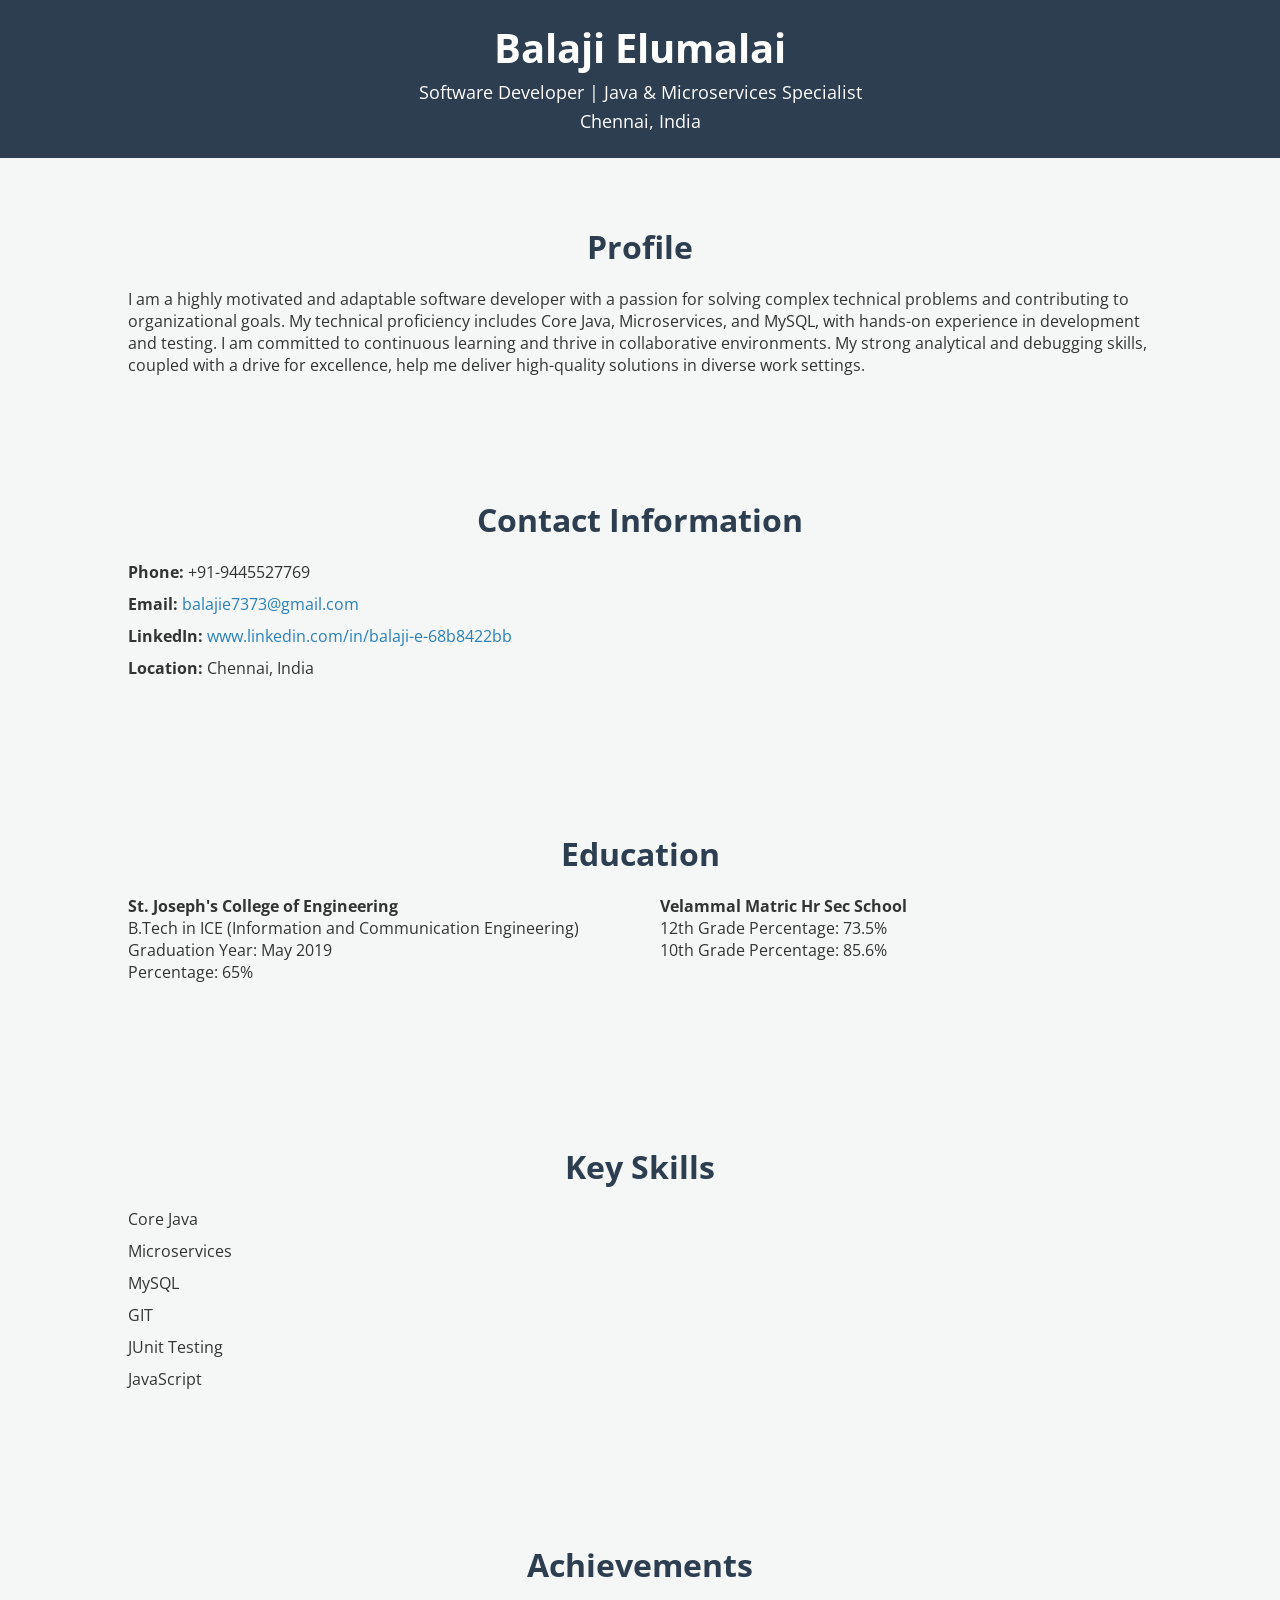
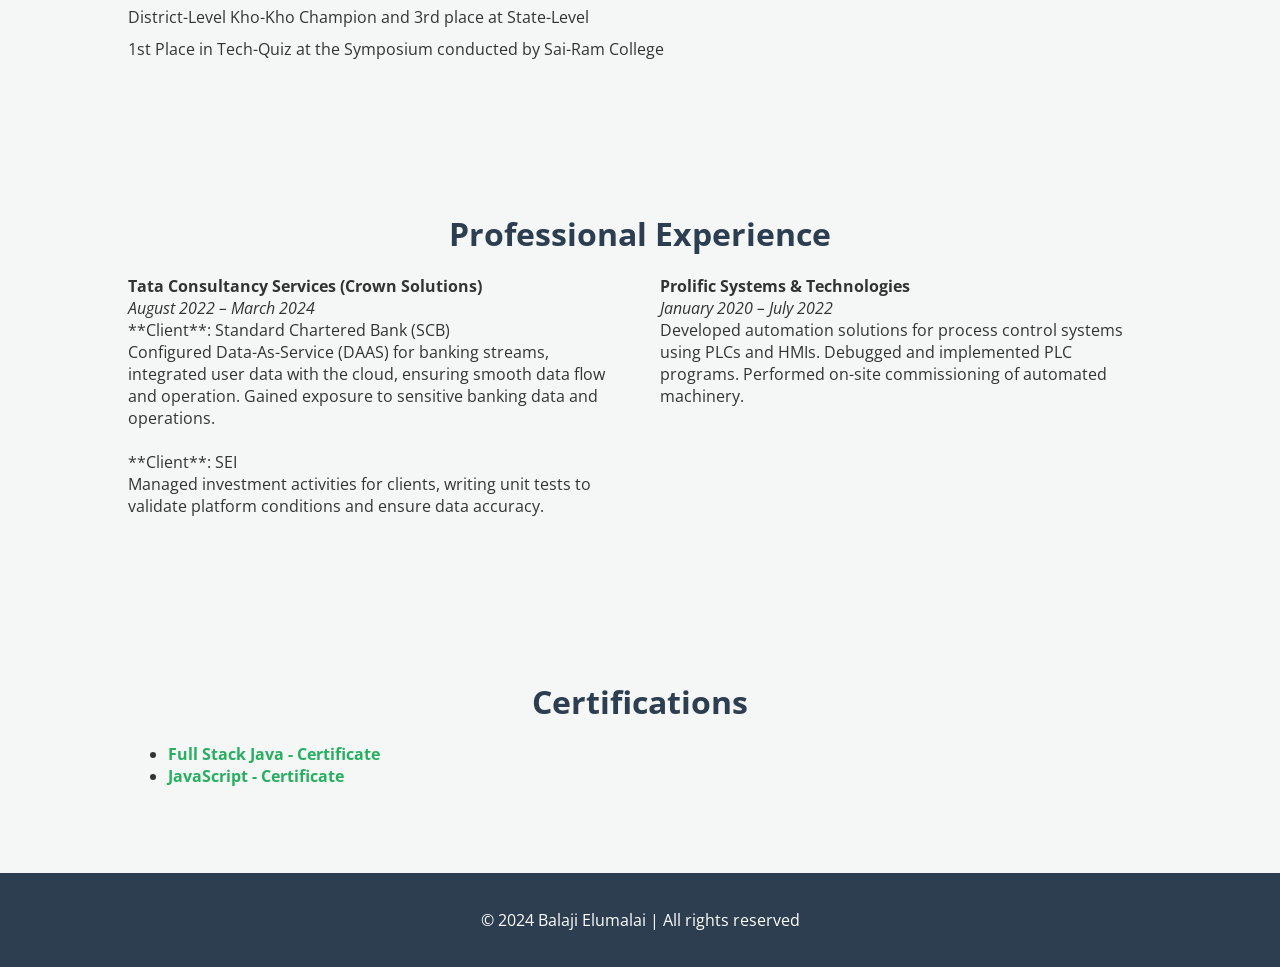
<file: Portfolio.html>
<!DOCTYPE html>
<html lang="en">
<head>
    <meta charset="UTF-8">
    <meta name="viewport" content="width=device-width, initial-scale=1.0">
    <meta name="description" content="Digital Portfolio of Balaji Elumalai">
    <title>Balaji Elumalai | Portfolio</title>
    <link href="https://fonts.googleapis.com/css2?family=Roboto:wght@400;500&family=Open+Sans:wght@400;600&display=swap" rel="stylesheet">
    <style>
        body {
            font-family: 'Open Sans', sans-serif;
            margin: 0;
            padding: 0;
            background-color: #f4f7f6;
            color: #333;
        }
        header {
            background-color: #2C3E50;
            color: white;
            padding: 20px 0;
            text-align: center;
        }
        header h1 {
            margin: 0;
            font-size: 2.5em;
        }
        header p {
            margin: 5px 0;
            font-size: 1.1em;
        }
        .container {
            width: 80%;
            margin: 0 auto;
        }
        section {
            padding: 40px 0;
        }
        section h2 {
            text-align: center;
            font-size: 2em;
            margin-bottom: 20px;
            color: #2C3E50;
        }
        .contact-info, .education, .skills, .experience, .achievements, .certifications {
            margin-bottom: 30px;
        }
        .contact-info ul, .education ul, .skills ul, .experience ul, .achievements ul {
            list-style-type: none;
            padding-left: 0;
        }
        .contact-info li, .education li, .skills li, .experience li, .achievements li {
            margin-bottom: 10px;
        }
        .contact-info a {
            color: #2980B9;
            text-decoration: none;
        }
        .contact-info a:hover {
            text-decoration: underline;
        }
        .certifications a {
            color: #27AE60;
            text-decoration: none;
            font-weight: bold;
        }
        .certifications a:hover {
            text-decoration: underline;
        }
        .experience ul, .education ul {
            display: flex;
            justify-content: space-between;
            flex-wrap: wrap;
        }
        .experience li, .education li {
            width: 48%;
        }
        footer {
            text-align: center;
            padding: 20px;
            background-color: #2C3E50;
            color: white;
        }
    </style>
</head>
<body>

    <header>
        <div class="container">
            <h1>Balaji Elumalai</h1>
            <p>Software Developer | Java & Microservices Specialist</p>
            <p>Chennai, India</p>
        </div>
    </header>

    <div class="container">
        
        <!-- Profile Section -->
        <section class="profile">
            <h2>Profile</h2>
            <p>
                I am a highly motivated and adaptable software developer with a passion for solving complex technical problems and contributing to organizational goals. My technical proficiency includes Core Java, Microservices, and MySQL, with hands-on experience in development and testing. I am committed to continuous learning and thrive in collaborative environments. My strong analytical and debugging skills, coupled with a drive for excellence, help me deliver high-quality solutions in diverse work settings. 
            </p>
        </section>

        <!-- Contact Information -->
        <section class="contact-info">
            <h2>Contact Information</h2>
            <ul>
                <li><strong>Phone:</strong> +91-9445527769</li>
                <li><strong>Email:</strong> <a href="mailto:balajie7373@gmail.com">balajie7373@gmail.com</a></li>
                <li><strong>LinkedIn:</strong> <a href="https://www.linkedin.com/in/balaji-e-68b8422bb" target="_blank">www.linkedin.com/in/balaji-e-68b8422bb</a></li>
                <li><strong>Location:</strong> Chennai, India</li>
            </ul>
        </section>

        <!-- Education Section -->
        <section class="education">
            <h2>Education</h2>
            <ul>
                <li>
                    <strong>St. Joseph's College of Engineering</strong><br>
                    B.Tech in ICE (Information and Communication Engineering) <br>
                    Graduation Year: May 2019 <br>
                    Percentage: 65%
                </li>
                <li>
                    <strong>Velammal Matric Hr Sec School</strong><br>
                    12th Grade Percentage: 73.5% <br>
                    10th Grade Percentage: 85.6%
                </li>
            </ul>
        </section>

        <!-- Skills Section -->
        <section class="skills">
            <h2>Key Skills</h2>
            <ul>
                <li>Core Java</li>
                <li>Microservices</li>
                <li>MySQL</li>
                <li>GIT</li>
                <li>JUnit Testing</li>
                <li>JavaScript</li>
            </ul>
        </section>

        <!-- Achievements Section -->
        <section class="achievements">
            <h2>Achievements</h2>
            <ul>
                <li>District-Level Kho-Kho Champion and 3rd place at State-Level</li>
                <li>1st Place in Tech-Quiz at the Symposium conducted by Sai-Ram College</li>
            </ul>
        </section>

        <!-- Professional Experience Section -->
        <section class="experience">
            <h2>Professional Experience</h2>
            <ul>
                <li>
                    <strong>Tata Consultancy Services (Crown Solutions)</strong><br>
                    <em>August 2022 – March 2024</em><br>
                    **Client**: Standard Chartered Bank (SCB)<br>
                    Configured Data-As-Service (DAAS) for banking streams, integrated user data with the cloud, ensuring smooth data flow and operation. Gained exposure to sensitive banking data and operations.<br><br>

                    **Client**: SEI<br>
                    Managed investment activities for clients, writing unit tests to validate platform conditions and ensure data accuracy.
                </li>
                <li>
                    <strong>Prolific Systems & Technologies</strong><br>
                    <em>January 2020 – July 2022</em><br>
                    Developed automation solutions for process control systems using PLCs and HMIs. Debugged and implemented PLC programs. Performed on-site commissioning of automated machinery.
                </li>
            </ul>
        </section>

        <!-- Certifications Section -->
        <section class="certifications">
            <h2>Certifications</h2>
            <ul>
                <li><a href="https://v2.zenclass.in/certificateDownload/79Z1DtEmycqWEnNP" target="_blank">Full Stack Java - Certificate</a></li>
                <li><a href="https://www.guvi.in/share-certificate/719134Is37f12mk7M9" target="_blank">JavaScript - Certificate</a></li>
            </ul>
        </section>

    </div>

    <footer>
        <p>&copy; 2024 Balaji Elumalai | All rights reserved</p>
    </footer>

</body>
</html>
</file>
